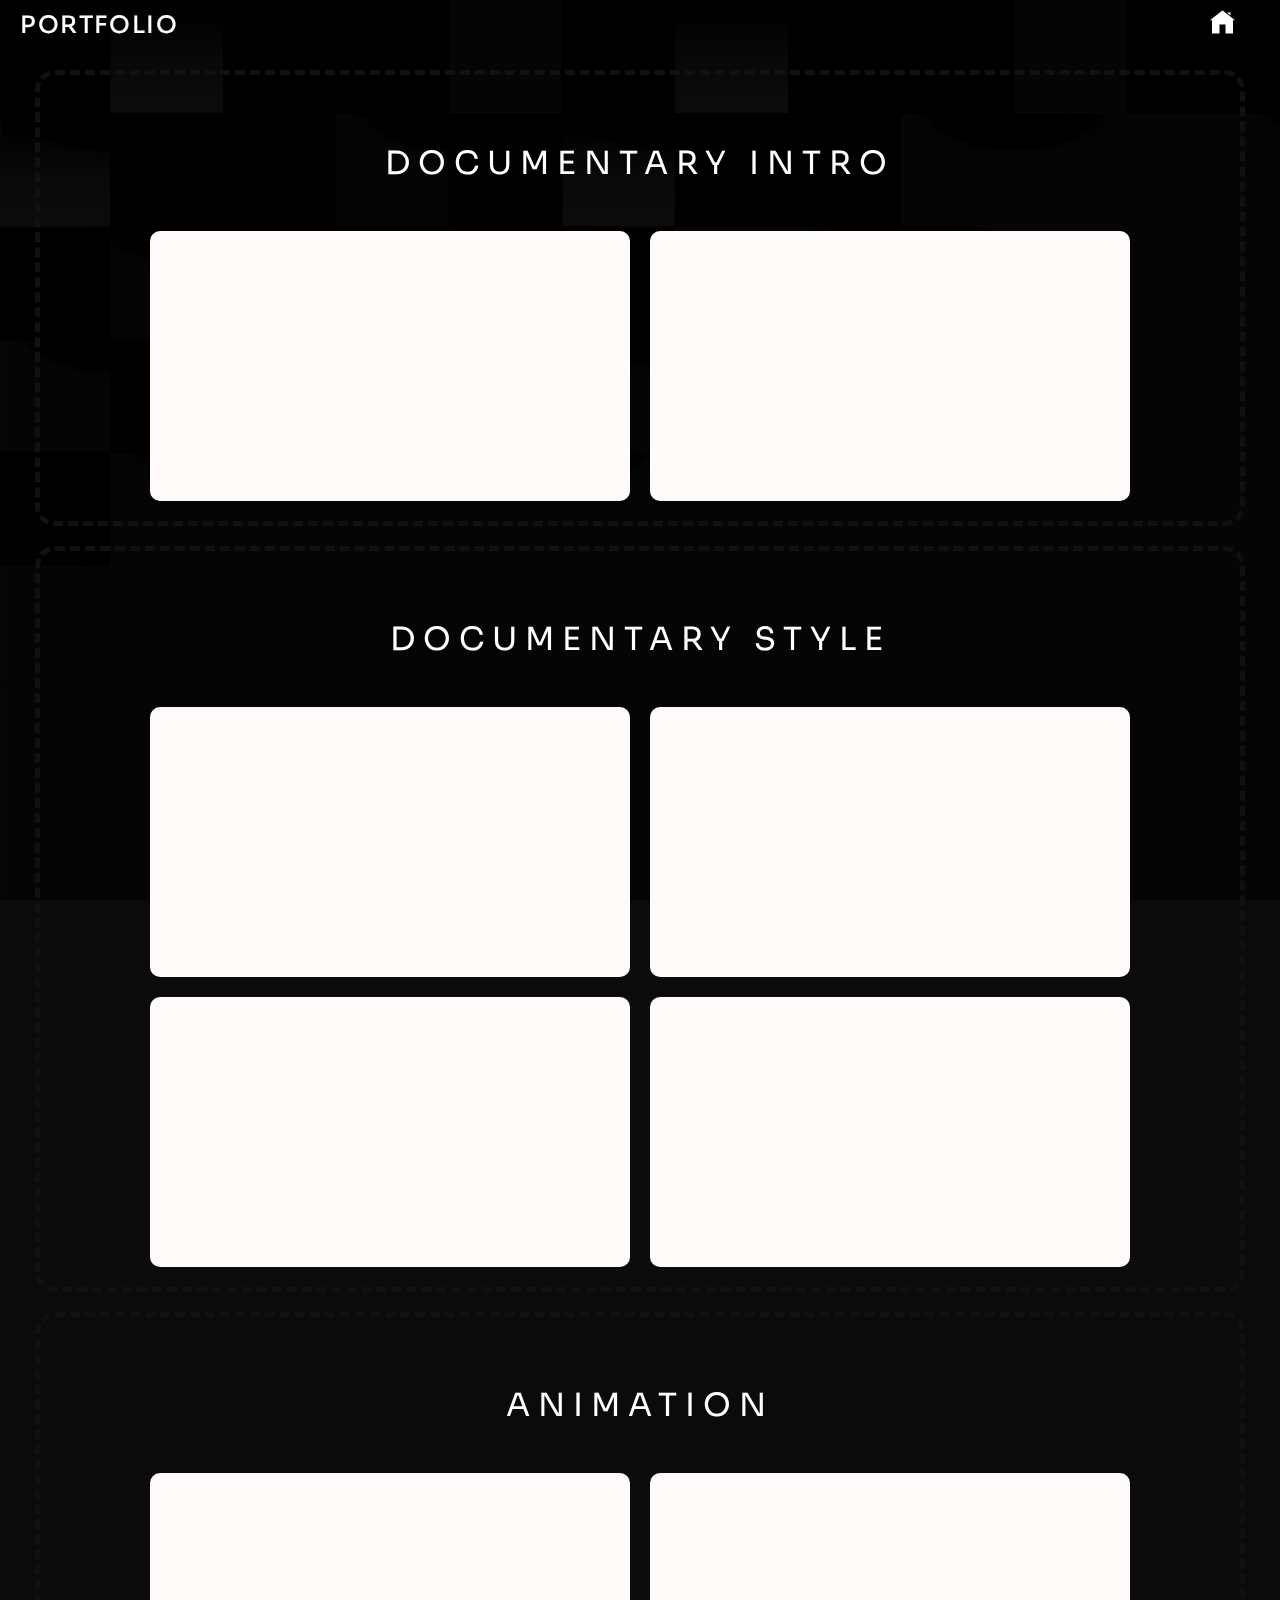
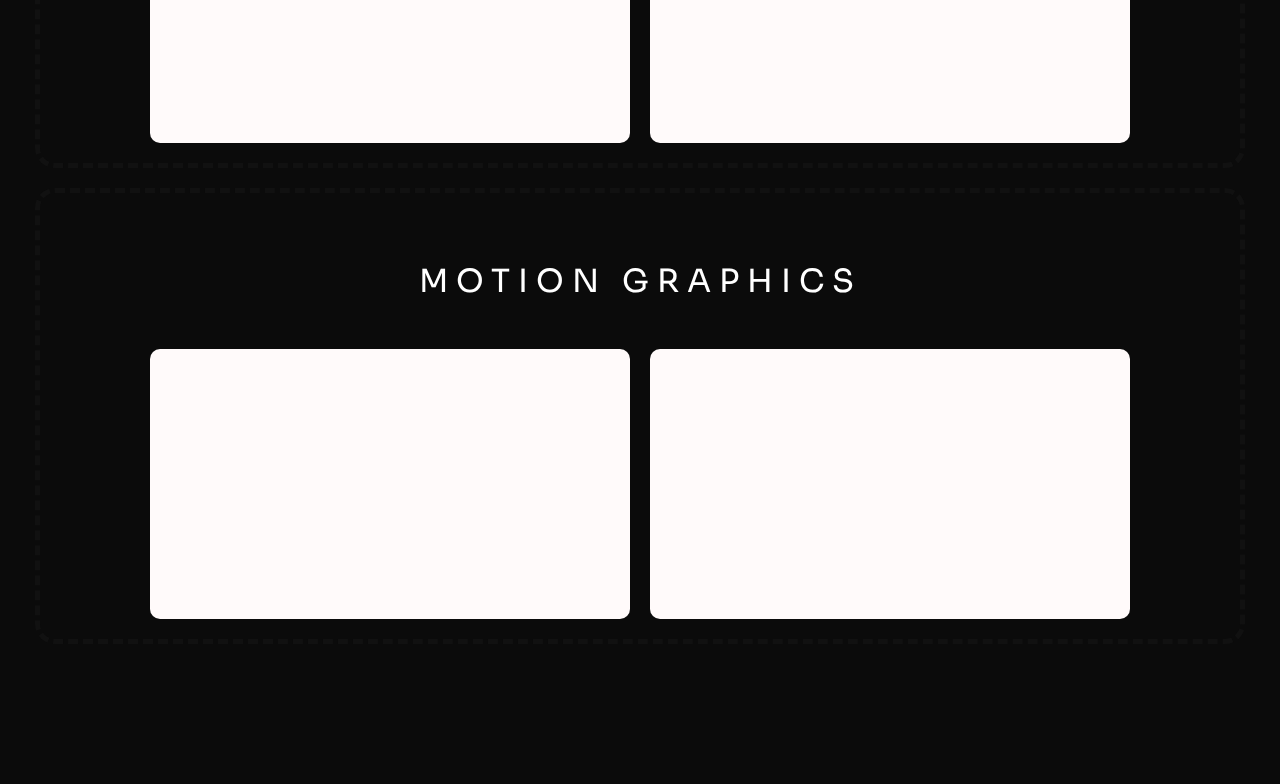
<file: portfolio.html>
<!DOCTYPE html>
<html lang="en">
<head>
    <meta charset="UTF-8">
    <meta name="viewport" content="width=device-width, initial-scale=1.0">
    <title>Portfolio</title>
    <link rel="icon" type="image/png" href="Images/gkLogo.png">
    <link rel="stylesheet" href="pStyle.css">
    <link rel="preconnect" href="https://fonts.googleapis.com">
    <link rel="preconnect" href="https://fonts.gstatic.com" crossorigin>
    <link href="https://fonts.googleapis.com/css2?family=Sora:wght@100..800&display=swap" rel="stylesheet">
</head>
<body>

    <div class="nav">
        <h1 id="mainheading">Portfolio</h1>
        <a href="index.html" id="home-btn"></a>
    </div>
    <div class="main-section">
        <div class="doc-items">

            <div class="sec">
                <h3>Documentary Intro</h3>
                <div class="docs-block">
                    <div class="vid-item"><iframe width="480" height="270" src="https://www.youtube.com/embed/EQvYQsKHk8o?si=T8te7YMBpKfKDxlw" title="YouTube video player" frameborder="0" allow="accelerometer; autoplay; clipboard-write; encrypted-media; gyroscope; picture-in-picture; web-share" allowfullscreen></iframe></div>
                    <div class="vid-item"><iframe width="480" height="270" src="https://www.youtube.com/embed/3wUIw-8uhAg?si=gUrf4taI7UBCaBuh" title="YouTube video player" frameborder="0" allow="accelerometer; autoplay; clipboard-write; encrypted-media; gyroscope; picture-in-picture; web-share" allowfullscreen></iframe></div>
                </div>
            </div>

            <div class="sec">
                <h3>Documentary Style</h3>
                <div class="docs-block">
                    <div class="vid-item"><iframe width="480" height="270" src="https://www.youtube.com/embed/UtRUHgzlH3Y?si=RyZQZ4Vj0xFS6vPh" title="YouTube video player" frameborder="0" allow="accelerometer; autoplay; clipboard-write; encrypted-media; gyroscope; picture-in-picture; web-share" allowfullscreen></iframe></div>
                    <div class="vid-item"><iframe width="480" height="270" src="https://www.youtube.com/embed/AKI-ioHJoRQ?si=wJ1YqSHrsvKJdpd1" title="YouTube video player" frameborder="0" allow="accelerometer; autoplay; clipboard-write; encrypted-media; gyroscope; picture-in-picture; web-share" allowfullscreen></iframe></div>
                    <div class="vid-item"><iframe width="480" height="270" src="https://www.youtube.com/embed/sKRlFwrTbQY?si=DSApnikrenoihYk7" title="YouTube video player" frameborder="0" allow="accelerometer; autoplay; clipboard-write; encrypted-media; gyroscope; picture-in-picture; web-share" allowfullscreen></iframe></div>
                    <div class="vid-item"><iframe width="480" height="270" src="https://www.youtube.com/embed/rear9ItK_Dw?si=dANU2pU_6HEtqKqL" title="YouTube video player" frameborder="0" allow="accelerometer; autoplay; clipboard-write; encrypted-media; gyroscope; picture-in-picture; web-share" allowfullscreen></iframe></div>
                </div>
            </div>

            <div class="sec">
                <h3>Animation</h3>
                <div class="docs-block">
                    <div class="vid-item"><iframe width="480" height="270" src="https://www.youtube.com/embed/vFm9bOedp04?si=k1GGDBjOw-8X0gBS" title="YouTube video player" frameborder="0" allow="accelerometer; autoplay; clipboard-write; encrypted-media; gyroscope; picture-in-picture; web-share" allowfullscreen></iframe></div>
                    <div class="vid-item"><iframe width="480" height="270" src="https://www.youtube.com/embed/88054ns9bF4?si=IkY5lu_KOF5IWB8y" title="YouTube video player" frameborder="0" allow="accelerometer; autoplay; clipboard-write; encrypted-media; gyroscope; picture-in-picture; web-share" allowfullscreen></iframe></div>
                </div>
            </div>

            <div class="sec">
                <h3>Motion Graphics</h3>
                <div class="docs-block">
                    <div class="vid-item"><iframe width="480" height="270" src="https://www.youtube.com/embed/NdRZyDx0bCc?si=mdGGv_OfFkvLtP7g" title="YouTube video player" frameborder="0" allow="accelerometer; autoplay; clipboard-write; encrypted-media; gyroscope; picture-in-picture; web-share" allowfullscreen></iframe></div>
                    <div class="vid-item"><iframe width="480" height="270" src="https://www.youtube.com/embed/vAGhBGppjwU?si=kaRJf9ppT6a4bnJK" title="YouTube video player" frameborder="0" allow="accelerometer; autoplay; clipboard-write; encrypted-media; gyroscope; picture-in-picture; web-share" allowfullscreen></iframe></div>
                </div>
            </div>

        </div>
    </div>
    
    

</body>
</html>
</file>
<file: pStyle.css>
*{
    margin: 0;
    padding: 0;
    font-family: 'sora','arial', 'sans-serif' ;
    /* background-color: #0b0b0b; */
    color: white;
}
body{
    background-color: #0b0b0b;
}

body::before{
    content: "";
    background: url("Images/overlay.jpg"), #0b0b0b;
    background-repeat: no-repeat;
    background-size: cover;
    position: fixed;
    top: 0;
    left: 0;
    width: 100%;
    height: 100%;
    z-index: -1;
    background-blend-mode: color-burn;
}

.nav{
    display: flex;
    justify-content: space-between;
    
}
#mainheading{
    font-size: 24px;
    font-weight: 500;
    text-transform: uppercase;
    letter-spacing: 0.1rem;
    margin: 10px 0 0 20px;
}

#home-btn{
    background-image:url("Images/home1.png");
    background-position: contain;
    background-repeat: no-repeat;
    height:50px;
    width: 50px;
    margin: 10px 20px;
    /* transform: scale(0.5,0.5); */
    animation: popOut 0.4s forwards;
    transition: transform 0.2s ease-in;
}

#home-btn:hover{
    /* transform: scale(0.5,0.5); */
    animation: popIn 0.4s forwards;
    transition: transform 0.2s ease-out;
}



.main-section{
    display: flex;
    justify-content: center;
    align-items: center;
    margin-bottom: 120px;
}

.doc-items{
    width: 1200px;
    display: flex;
    flex-direction: column;
    justify-content: space-around;
    align-items: center;
    
}

.sec{
    width: 100%;
    display: flex;
    flex-direction: column;
    align-items: center;
    border: 5px dashed #111111;
    margin-bottom:20px;
    padding: 20px 0;
    border-radius: 20px;
}

.sec h3{
    font-size: 32px;
    font-weight: 400;
    letter-spacing: 0.5rem;
    text-align: center;
    text-transform: uppercase;
    margin: 48px 0;
}

.docs-block{
    display: flex;
    flex-direction: row;
    justify-content: center;
    flex-wrap: wrap;
    gap: 20px;

}

.vid-item{
    width: 480px;
    height: 270px;
    background-color: snow;
    border-radius: 10px;
    animation: zoomOut 0.9s forwards;
    transition: transform 0.4s ease-in;
}
.vid-item:hover{
    animation: zoomIn 0.9s forwards;
    transition: transform 0.4s ease-out;
}

iframe{
    border-radius: 10px;
}

@keyframes zoomIn{
    from{
        transform: scale(100%);
    }
    to{
        transform: scale(103%);
    }   
}
@keyframes zoomOut{
    from{
        transform: scale(103%);
    }
    to{
        transform: scale(100%);
    }   
}

@keyframes popOut{
    from{
        transform: translateY(0);
    }
    to{
        transform: translateY(8px);
    }
}
@keyframes popIn{
    from{
        transform: translateY(8px);
    }
    to{
        transform: translateY(0);
    }
}


@media(max-width:500px){

    #mainheading{
        font-size: 20px;
    }
    #home-btn{
        margin-top: 0;
        transform: scale(0.5, 0.5);
    }

    .sec h3{
        max-width: 350px;
        font-size: 22px;
    }
    

    .vid-item{
        width: 340px;
        height: 191.25px;
        border-radius: 15px;
    }

    iframe{
        width: 340px;
        height: 191.25px;
        border-radius: 15px;
    }
}
</file>
